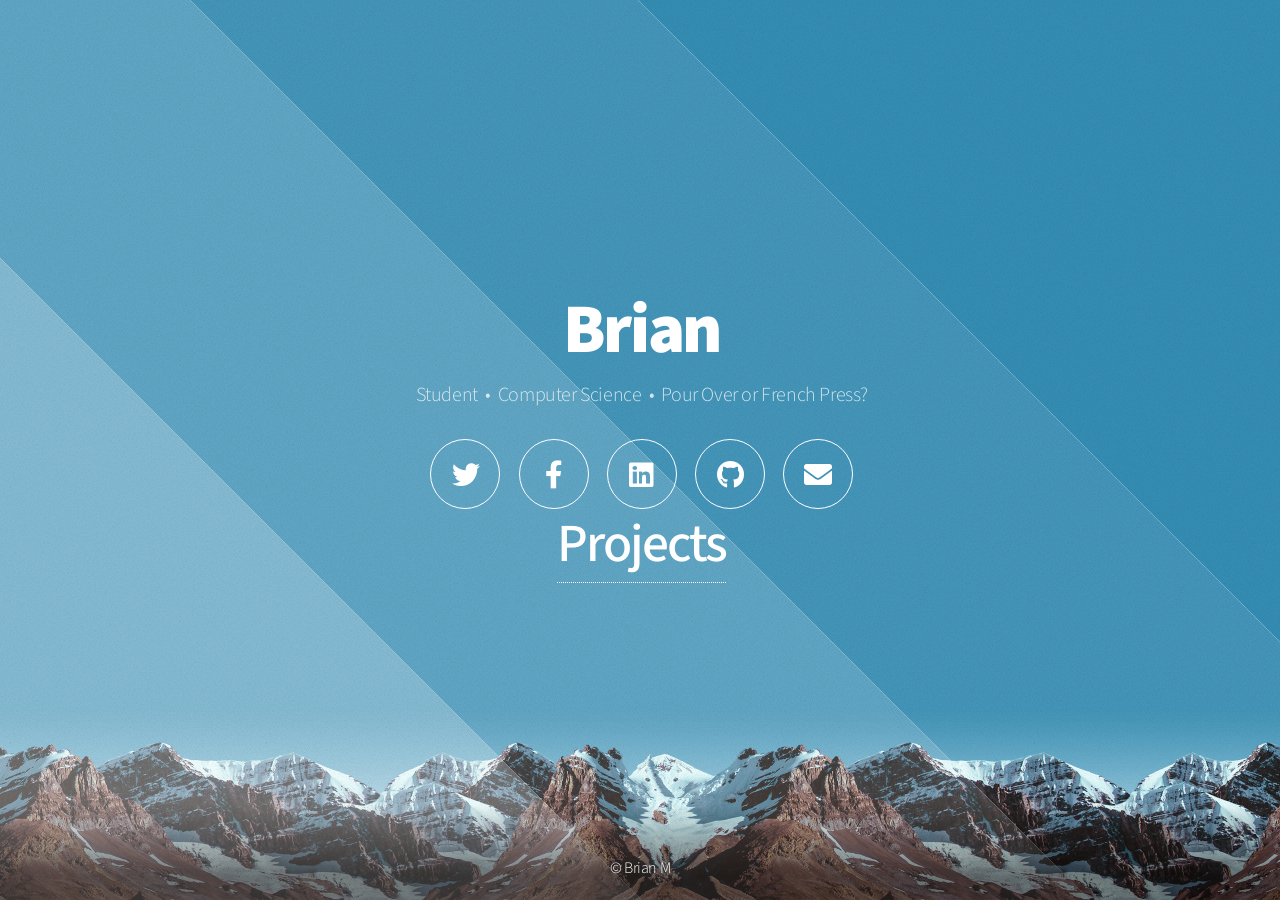
<file: index.html>
<!DOCTYPE HTML>
<!--
	Aerial by HTML5 UP
	html5up.net | @ajlkn
	Free for personal and commercial use under the CCA 3.0 license (html5up.net/license)
-->
<html>
	<head>
		<title>Brian M</title>
		<meta charset="utf-8" />
		<meta name="viewport" content="width=device-width, initial-scale=1, user-scalable=no" />
		<link rel="stylesheet" href="assets/css/main.css" />
		<noscript><link rel="stylesheet" href="assets/css/noscript.css" /></noscript>
	</head>
	<body class="is-preload">
		<div id="wrapper">
			<div id="bg"></div>
			<div id="overlay"></div>
			<div id="main">

				<!-- Header -->
					<header id="header">
						<h1>Brian</h1>
						<p>Student &nbsp;&bull;&nbsp; Computer Science &nbsp;&bull;&nbsp; Pour Over or French Press?</p>
						<nav>
							<ul>
								<li><a href="http://twitter.com/" class="icon brands fa-twitter"><span class="label">Twitter</span></a></li>
								<li><a href="https://www.facebook.com/" class="icon brands fa-facebook-f"><span class="label">Facebook</span></a></li>
								<li><a href="https://www.linkedin.com/" class="icon brands fa-linkedin"><span class="label">LinkedIn</span></a></li>
								<li><a href="https://github.com/" class="icon brands fa-github"><span class="label">Github</span></a></li>
								<li><a href="https://mail.google.com/" class="icon solid fa-envelope"><span class="label">Email</span></a></li>
							</ul>
						</nav>
						<h2><a href="project1.html"> Projects</a></h2>
					</header>

				<!-- Footer -->
					<footer id="footer">
						<span class="copyright">&copy; Brian M</span>
					</footer>

			</div>
		</div>
		<script>
			window.onload = function() { document.body.classList.remove('is-preload'); }
			window.ontouchmove = function() { return false; }
			window.onorientationchange = function() { document.body.scrollTop = 0; }
		</script>
	</body>
</html>
</file>
<file: assets/css/noscript.css>
/*
	Aerial by HTML5 UP
	html5up.net | @ajlkn
	Free for personal and commercial use under the CCA 3.0 license (html5up.net/license)
*/

/* Wrapper */

	#wrapper {
		opacity: 1 !important;
	}

/* Overlay */

	#overlay {
		opacity: 1 !important;
	}

/* Header */

	#header {
		opacity: 1 !important;
	}

		#header nav li {
			opacity: 1 !important;
		}
</file>
<file: assets/css/main.css>
@import url("https://fonts.googleapis.com/css?family=Source+Sans+Pro:300,900");
@import url("fontawesome-all.min.css");

/*
	Aerial by HTML5 UP
	html5up.net | @ajlkn
	Free for personal and commercial use under the CCA 3.0 license (html5up.net/license)
*/

html, body, div, span, applet, object,
iframe, h1, h2, h3, h4, h5, h6, p, blockquote,
pre, a, abbr, acronym, address, big, cite,
code, del, dfn, em, img, ins, kbd, q, s, samp,
small, strike, strong, sub, sup, tt, var, b,
u, i, center, dl, dt, dd, ol, ul, li, fieldset,
form, label, legend, table, caption, tbody,
tfoot, thead, tr, th, td, article, aside,
canvas, details, embed, figure, figcaption,
footer, header, hgroup, menu, nav, output, ruby,
section, summary, time, mark, audio, video {
	margin: 0;
	padding: 0;
	border: 0;
	font-size: 100%;
	font: inherit;
	vertical-align: baseline;}

article, aside, details, figcaption, figure,
footer, header, hgroup, menu, nav, section {
	display: block;}

body {
	line-height: 1;
}

ol, ul {
	list-style: none;
}

blockquote, q {
	quotes: none;
}

	blockquote:before, blockquote:after, q:before, q:after {
		content: '';
		content: none;
	}

table {
	border-collapse: collapse;
	border-spacing: 0;
}

body {
	-webkit-text-size-adjust: none;
}

mark {
	background-color: transparent;
	color: inherit;
}

input::-moz-focus-inner {
	border: 0;
	padding: 0;
}

input, select, textarea {
	-moz-appearance: none;
	-webkit-appearance: none;
	-ms-appearance: none;
	appearance: none;
}

/* Basic */

	html {
		box-sizing: border-box;
	}

	*, *:before, *:after {
		box-sizing: inherit;
	}

	body {
		background: #fff;
		overflow: hidden;
	}

		body.is-preload *, body.is-preload *:before, body.is-preload *:after {
			-moz-animation: none !important;
			-webkit-animation: none !important;
			-ms-animation: none !important;
			animation: none !important;
			-moz-transition: none !important;
			-webkit-transition: none !important;
			-ms-transition: none !important;
			transition: none !important;
		}

	body, input, select, textarea {
		color: #fff;
		font-family: 'Source Sans Pro', sans-serif;
		font-size: 15pt;
		font-weight: 300 !important;
		letter-spacing: -0.025em;
		line-height: 1.75em;
	}

	a {
		-moz-transition: border-color 0.2s ease-in-out;
		-webkit-transition: border-color 0.2s ease-in-out;
		-ms-transition: border-color 0.2s ease-in-out;
		transition: border-color 0.2s ease-in-out;
		border-bottom: dotted 1px;
		color: inherit;
		outline: 0;
		text-decoration: none;
	}

		a:hover {
			border-color: transparent;
		}

/* Icon */

	.icon {
		text-decoration: none;
		position: relative;
	}

		.icon:before {
			-moz-osx-font-smoothing: grayscale;
			-webkit-font-smoothing: antialiased;
			display: inline-block;
			font-style: normal;
			font-variant: normal;
			text-rendering: auto;
			line-height: 1;
			text-transform: none !important;
			font-family: 'Font Awesome 5 Free';
			font-weight: 400;
		}

		.icon > .label {
			display: none;
		}

		.icon.solid:before {
			font-weight: 900;
		}

		.icon.brands:before {
			font-family: 'Font Awesome 5 Brands';
		}

/* Wrapper */

	@-moz-keyframes wrapper {
		0% {
			opacity: 0;
		}

		100% {
			opacity: 1;
		}
	}

	@-webkit-keyframes wrapper {
		0% {
			opacity: 0;
		}

		100% {
			opacity: 1;
		}
	}

	@-ms-keyframes wrapper {
		0% {
			opacity: 0;
		}

		100% {
			opacity: 1;
		}
	}

	@keyframes wrapper {
		0% {
			opacity: 0;
		}

		100% {
			opacity: 1;
		}
	}

	#wrapper {
		-moz-animation: wrapper 3s forwards;
		-webkit-animation: wrapper 3s forwards;
		-ms-animation: wrapper 3s forwards;
		animation: wrapper 3s forwards;
		height: 100%;
		left: 0;
		opacity: 0;
		position: fixed;
		top: 0;
		width: 100%;
	}

/* BG */

	#bg {
		-moz-animation: bg 60s linear infinite;
		-webkit-animation: bg 60s linear infinite;
		-ms-animation: bg 60s linear infinite;
		animation: bg 60s linear infinite;
		-moz-backface-visibility: hidden;
		-webkit-backface-visibility: hidden;
		-ms-backface-visibility: hidden;
		backface-visibility: hidden;
		-moz-transform: translate3d(0,0,0);
		-webkit-transform: translate3d(0,0,0);
		-ms-transform: translate3d(0,0,0);
		transform: translate3d(0,0,0);
	/* Set your background with this */

		background: #348cb2 url("images/bg.jpg") bottom left;
		background-repeat: repeat-x;
		height: 100%;
		left: 0;
		opacity: 1;
		position: fixed;
		top: 0;
	}

	@-moz-keyframes bg {
		0% {
			-moz-transform: translate3d(0,0,0);
			-webkit-transform: translate3d(0,0,0);
			-ms-transform: translate3d(0,0,0);
			transform: translate3d(0,0,0);
		}

		100% {
			-moz-transform: translate3d(-2250px,0,0);
			-webkit-transform: translate3d(-2250px,0,0);
			-ms-transform: translate3d(-2250px,0,0);
			transform: translate3d(-2250px,0,0);
		}
	}

	@-webkit-keyframes bg {
		0% {
			-moz-transform: translate3d(0,0,0);
			-webkit-transform: translate3d(0,0,0);
			-ms-transform: translate3d(0,0,0);
			transform: translate3d(0,0,0);
		}

		100% {
			-moz-transform: translate3d(-2250px,0,0);
			-webkit-transform: translate3d(-2250px,0,0);
			-ms-transform: translate3d(-2250px,0,0);
			transform: translate3d(-2250px,0,0);
		}
	}

	@-ms-keyframes bg {
		0% {
			-moz-transform: translate3d(0,0,0);
			-webkit-transform: translate3d(0,0,0);
			-ms-transform: translate3d(0,0,0);
			transform: translate3d(0,0,0);
		}

		100% {
			-moz-transform: translate3d(-2250px,0,0);
			-webkit-transform: translate3d(-2250px,0,0);
			-ms-transform: translate3d(-2250px,0,0);
			transform: translate3d(-2250px,0,0);
		}
	}

	@keyframes bg {
		0% {
			-moz-transform: translate3d(0,0,0);
			-webkit-transform: translate3d(0,0,0);
			-ms-transform: translate3d(0,0,0);
			transform: translate3d(0,0,0);
		}

		100% {
			-moz-transform: translate3d(-2250px,0,0);
			-webkit-transform: translate3d(-2250px,0,0);
			-ms-transform: translate3d(-2250px,0,0);
			transform: translate3d(-2250px,0,0);
		}
	}

	#bg {
		background-size: 2250px auto;
		width: 6750px;
	}

/* Overlay */

	@-moz-keyframes overlay {
		0% {
			opacity: 0;
		}

		100% {
			opacity: 1;
		}
	}

	@-webkit-keyframes overlay {
		0% {
			opacity: 0;
		}

		100% {
			opacity: 1;
		}
	}

	@-ms-keyframes overlay {
		0% {
			opacity: 0;
		}

		100% {
			opacity: 1;
		}
	}

	@keyframes overlay {
		0% {
			opacity: 0;
		}

		100% {
			opacity: 1;
		}
	}

	#overlay {
		-moz-animation: overlay 1.5s 1.5s forwards;
		-webkit-animation: overlay 1.5s 1.5s forwards;
		-ms-animation: overlay 1.5s 1.5s forwards;
		animation: overlay 1.5s 1.5s forwards;
		background-attachment: fixed, fixed;
		background-image: url("images/overlay-pattern.png"), url("images/overlay.svg");
		background-position: top left, center center;
		background-repeat: repeat, no-repeat;
		background-size: auto, cover;
		height: 100%;
		left: 0;
		opacity: 0;
		position: fixed;
		top: 0;
		width: 100%;
	}

/* Main */

	#main {
		height: 100%;
		left: 0;
		position: fixed;
		text-align: center;
		top: 0;
		width: 100%;
	}

		#main:before {
			content: '';
			display: inline-block;
			height: 100%;
			margin-right: 0;
			vertical-align: middle;
			width: 1px;
		}

/* Header */

	@-moz-keyframes header {
		0% {
			-moz-transform: translate3d(0,1em,0);
			-webkit-transform: translate3d(0,1em,0);
			-ms-transform: translate3d(0,1em,0);
			transform: translate3d(0,1em,0);
			opacity: 0;
		}

		100% {
			-moz-transform: translate3d(0,0,0);
			-webkit-transform: translate3d(0,0,0);
			-ms-transform: translate3d(0,0,0);
			transform: translate3d(0,0,0);
			opacity: 1;
		}
	}

	@-webkit-keyframes header {
		0% {
			-moz-transform: translate3d(0,1em,0);
			-webkit-transform: translate3d(0,1em,0);
			-ms-transform: translate3d(0,1em,0);
			transform: translate3d(0,1em,0);
			opacity: 0;
		}

		100% {
			-moz-transform: translate3d(0,0,0);
			-webkit-transform: translate3d(0,0,0);
			-ms-transform: translate3d(0,0,0);
			transform: translate3d(0,0,0);
			opacity: 1;
		}
	}

	@-ms-keyframes header {
		0% {
			-moz-transform: translate3d(0,1em,0);
			-webkit-transform: translate3d(0,1em,0);
			-ms-transform: translate3d(0,1em,0);
			transform: translate3d(0,1em,0);
			opacity: 0;
		}

		100% {
			-moz-transform: translate3d(0,0,0);
			-webkit-transform: translate3d(0,0,0);
			-ms-transform: translate3d(0,0,0);
			transform: translate3d(0,0,0);
			opacity: 1;
		}
	}

	@keyframes header {
		0% {
			-moz-transform: translate3d(0,1em,0);
			-webkit-transform: translate3d(0,1em,0);
			-ms-transform: translate3d(0,1em,0);
			transform: translate3d(0,1em,0);
			opacity: 0;
		}

		100% {
			-moz-transform: translate3d(0,0,0);
			-webkit-transform: translate3d(0,0,0);
			-ms-transform: translate3d(0,0,0);
			transform: translate3d(0,0,0);
			opacity: 1;
		}
	}

	@-moz-keyframes nav-icons {
		0% {
			-moz-transform: translate3d(0,1em,0);
			-webkit-transform: translate3d(0,1em,0);
			-ms-transform: translate3d(0,1em,0);
			transform: translate3d(0,1em,0);
			opacity: 0;
		}

		100% {
			-moz-transform: translate3d(0,0,0);
			-webkit-transform: translate3d(0,0,0);
			-ms-transform: translate3d(0,0,0);
			transform: translate3d(0,0,0);
			opacity: 1;
		}
	}

	@-webkit-keyframes nav-icons {
		0% {
			-moz-transform: translate3d(0,1em,0);
			-webkit-transform: translate3d(0,1em,0);
			-ms-transform: translate3d(0,1em,0);
			transform: translate3d(0,1em,0);
			opacity: 0;
		}

		100% {
			-moz-transform: translate3d(0,0,0);
			-webkit-transform: translate3d(0,0,0);
			-ms-transform: translate3d(0,0,0);
			transform: translate3d(0,0,0);
			opacity: 1;
		}
	}

	@-ms-keyframes nav-icons {
		0% {
			-moz-transform: translate3d(0,1em,0);
			-webkit-transform: translate3d(0,1em,0);
			-ms-transform: translate3d(0,1em,0);
			transform: translate3d(0,1em,0);
			opacity: 0;
		}

		100% {
			-moz-transform: translate3d(0,0,0);
			-webkit-transform: translate3d(0,0,0);
			-ms-transform: translate3d(0,0,0);
			transform: translate3d(0,0,0);
			opacity: 1;
		}
	}

	@keyframes nav-icons {
		0% {
			-moz-transform: translate3d(0,1em,0);
			-webkit-transform: translate3d(0,1em,0);
			-ms-transform: translate3d(0,1em,0);
			transform: translate3d(0,1em,0);
			opacity: 0;
		}

		100% {
			-moz-transform: translate3d(0,0,0);
			-webkit-transform: translate3d(0,0,0);
			-ms-transform: translate3d(0,0,0);
			transform: translate3d(0,0,0);
			opacity: 1;
		}
	}

	#header {
		-moz-animation: header 1s 2.25s forwards;
		-webkit-animation: header 1s 2.25s forwards;
		-ms-animation: header 1s 2.25s forwards;
		animation: header 1s 2.25s forwards;
		-moz-backface-visibility: hidden;
		-webkit-backface-visibility: hidden;
		-ms-backface-visibility: hidden;
		backface-visibility: hidden;
		-moz-transform: translate3d(0,0,0);
		-webkit-transform: translate3d(0,0,0);
		-ms-transform: translate3d(0,0,0);
		transform: translate3d(0,0,0);
		cursor: default;
		display: inline-block;
		opacity: 0;
		position: relative;
		text-align: center;
		top: -1em;
		vertical-align: middle;
		width: 90%;
	}

		#header h1 {
			font-size: 4.35em;
			font-weight: 900;
			letter-spacing: -0.035em;
			line-height: 1em;
		}
		#header h2 {
			font-size: 3.35em;
			font-weight: 500;
			letter-spacing: -0.035em;
			line-height: 1em;
		}

		#header p {
			font-size: 1.25em;
			margin: 0.75em 0 0.25em 0;
			opacity: 0.75;
		}

		#header nav {
			margin: 1.5em 0 0 0;
		}

			#header nav li {
				-moz-animation: nav-icons 0.5s ease-in-out forwards;
				-webkit-animation: nav-icons 0.5s ease-in-out forwards;
				-ms-animation: nav-icons 0.5s ease-in-out forwards;
				animation: nav-icons 0.5s ease-in-out forwards;
				-moz-backface-visibility: hidden;
				-webkit-backface-visibility: hidden;
				-ms-backface-visibility: hidden;
				backface-visibility: hidden;
				-moz-transform: translate3d(0,0,0);
				-webkit-transform: translate3d(0,0,0);
				-ms-transform: translate3d(0,0,0);
				transform: translate3d(0,0,0);
				display: inline-block;
				height: 5.35em;
				line-height: 5.885em;
				opacity: 0;
				position: relative;
				top: 0;
				width: 5.35em;
			}

				#header nav li:nth-child(1) {
					-moz-animation-delay: 2.5s;
					-webkit-animation-delay: 2.5s;
					-ms-animation-delay: 2.5s;
					animation-delay: 2.5s;
				}

				#header nav li:nth-child(2) {
					-moz-animation-delay: 2.75s;
					-webkit-animation-delay: 2.75s;
					-ms-animation-delay: 2.75s;
					animation-delay: 2.75s;
				}

				#header nav li:nth-child(3) {
					-moz-animation-delay: 3s;
					-webkit-animation-delay: 3s;
					-ms-animation-delay: 3s;
					animation-delay: 3s;
				}

				#header nav li:nth-child(4) {
					-moz-animation-delay: 3.25s;
					-webkit-animation-delay: 3.25s;
					-ms-animation-delay: 3.25s;
					animation-delay: 3.25s;
				}

				#header nav li:nth-child(5) {
					-moz-animation-delay: 3.5s;
					-webkit-animation-delay: 3.5s;
					-ms-animation-delay: 3.5s;
					animation-delay: 3.5s;
				}

				#header nav li:nth-child(6) {
					-moz-animation-delay: 3.75s;
					-webkit-animation-delay: 3.75s;
					-ms-animation-delay: 3.75s;
					animation-delay: 3.75s;
				}

				#header nav li:nth-child(7) {
					-moz-animation-delay: 4s;
					-webkit-animation-delay: 4s;
					-ms-animation-delay: 4s;
					animation-delay: 4s;
				}

				#header nav li:nth-child(8) {
					-moz-animation-delay: 4.25s;
					-webkit-animation-delay: 4.25s;
					-ms-animation-delay: 4.25s;
					animation-delay: 4.25s;
				}

				#header nav li:nth-child(9) {
					-moz-animation-delay: 4.5s;
					-webkit-animation-delay: 4.5s;
					-ms-animation-delay: 4.5s;
					animation-delay: 4.5s;
				}

				#header nav li:nth-child(10) {
					-moz-animation-delay: 4.75s;
					-webkit-animation-delay: 4.75s;
					-ms-animation-delay: 4.75s;
					animation-delay: 4.75s;
				}

			#header nav a {
				-webkit-tap-highlight-color: rgba(0, 0, 0, 0);
				-webkit-touch-callout: none;
				border: 0;
				display: inline-block;
			}

				#header nav a:before {
					-moz-transition: all 0.2s ease-in-out;
					-webkit-transition: all 0.2s ease-in-out;
					-ms-transition: all 0.2s ease-in-out;
					transition: all 0.2s ease-in-out;
					border-radius: 100%;
					border: solid 1px #fff;
					display: block;
					font-size: 1.75em;
					height: 2.5em;
					line-height: 2.5em;
					position: relative;
					text-align: center;
					top: 0;
					width: 2.5em;
				}

				#header nav a:hover {
					font-size: 1.1em;
				}

					#header nav a:hover:before {
						background-color: rgba(255, 255, 255, 0.175);
						color: #fff;
					}

				#header nav a:active {
					font-size: 0.95em;
					background: none;
				}

					#header nav a:active:before {
						background-color: rgba(255, 255, 255, 0.35);
						color: #fff;
					}

				#header nav a span {
					display: none;
				}

/* Footer */

	#footer {
		background-image: -moz-linear-gradient(top, rgba(0,0,0,0), rgba(0,0,0,0.5) 75%);
		background-image: -webkit-linear-gradient(top, rgba(0,0,0,0), rgba(0,0,0,0.5) 75%);
		background-image: -ms-linear-gradient(top, rgba(0,0,0,0), rgba(0,0,0,0.5) 75%);
		background-image: linear-gradient(top, rgba(0,0,0,0), rgba(0,0,0,0.5) 75%);
		bottom: 0;
		cursor: default;
		height: 6em;
		left: 0;
		line-height: 8em;
		position: absolute;
		text-align: center;
		width: 100%;
	}

/* Wide */

	@media screen and (max-width: 1680px) {

		/* Basic */

			body, input, select, textarea {
				font-size: 13pt;
			}

		/* BG */

			@-moz-keyframes bg {
				0% {
					-moz-transform: translate3d(0,0,0);
					-webkit-transform: translate3d(0,0,0);
					-ms-transform: translate3d(0,0,0);
					transform: translate3d(0,0,0);
				}

				100% {
					-moz-transform: translate3d(-1500px,0,0);
					-webkit-transform: translate3d(-1500px,0,0);
					-ms-transform: translate3d(-1500px,0,0);
					transform: translate3d(-1500px,0,0);
				}

	}

		@-webkit-keyframes bg {
			0% {
				-moz-transform: translate3d(0,0,0);
				-webkit-transform: translate3d(0,0,0);
				-ms-transform: translate3d(0,0,0);
				transform: translate3d(0,0,0);
			}

			100% {
				-moz-transform: translate3d(-1500px,0,0);
				-webkit-transform: translate3d(-1500px,0,0);
				-ms-transform: translate3d(-1500px,0,0);
				transform: translate3d(-1500px,0,0);
			}
			}

		@-ms-keyframes bg {
			0% {
				-moz-transform: translate3d(0,0,0);
				-webkit-transform: translate3d(0,0,0);
				-ms-transform: translate3d(0,0,0);
				transform: translate3d(0,0,0);
			}

			100% {
				-moz-transform: translate3d(-1500px,0,0);
				-webkit-transform: translate3d(-1500px,0,0);
				-ms-transform: translate3d(-1500px,0,0);
				transform: translate3d(-1500px,0,0);
			}
		}

		@keyframes bg {
			0% {
				-moz-transform: translate3d(0,0,0);
				-webkit-transform: translate3d(0,0,0);
				-ms-transform: translate3d(0,0,0);
				transform: translate3d(0,0,0);
			}

			100% {
				-moz-transform: translate3d(-1500px,0,0);
				-webkit-transform: translate3d(-1500px,0,0);
				-ms-transform: translate3d(-1500px,0,0);
				transform: translate3d(-1500px,0,0);
			}
		}

		#bg {
			background-size: 1500px auto;
			width: 4500px;
		} }

/* Normal */

	@media screen and (max-width: 1280px) {

		/* Basic */

			body, input, select, textarea {
				font-size: 12pt;
			}

		/* BG */

			@-moz-keyframes bg {
				0% {
					-moz-transform: translate3d(0,0,0);
					-webkit-transform: translate3d(0,0,0);
					-ms-transform: translate3d(0,0,0);
					transform: translate3d(0,0,0);
				}

				100% {
					-moz-transform: translate3d(-750px,0,0);
					-webkit-transform: translate3d(-750px,0,0);
					-ms-transform: translate3d(-750px,0,0);
					transform: translate3d(-750px,0,0);
				}

	}

		@-webkit-keyframes bg {
			0% {
				-moz-transform: translate3d(0,0,0);
				-webkit-transform: translate3d(0,0,0);
				-ms-transform: translate3d(0,0,0);
				transform: translate3d(0,0,0);
			}

			100% {
				-moz-transform: translate3d(-750px,0,0);
				-webkit-transform: translate3d(-750px,0,0);
				-ms-transform: translate3d(-750px,0,0);
				transform: translate3d(-750px,0,0);
			}
			}

		@-ms-keyframes bg {
			0% {
				-moz-transform: translate3d(0,0,0);
				-webkit-transform: translate3d(0,0,0);
				-ms-transform: translate3d(0,0,0);
				transform: translate3d(0,0,0);
			}

			100% {
				-moz-transform: translate3d(-750px,0,0);
				-webkit-transform: translate3d(-750px,0,0);
				-ms-transform: translate3d(-750px,0,0);
				transform: translate3d(-750px,0,0);
			}
		}

		@keyframes bg {
			0% {
				-moz-transform: translate3d(0,0,0);
				-webkit-transform: translate3d(0,0,0);
				-ms-transform: translate3d(0,0,0);
				transform: translate3d(0,0,0);
			}

			100% {
				-moz-transform: translate3d(-750px,0,0);
				-webkit-transform: translate3d(-750px,0,0);
				-ms-transform: translate3d(-750px,0,0);
				transform: translate3d(-750px,0,0);
			}
		}

		#bg {
			background-size: 750px auto;
			width: 2250px;
		} }

/* Mobile */

	@media screen and (max-width: 736px) {

		/* Basic */

			body {
				min-width: 320px;
			}

			body, input, select, textarea {
				font-size: 11pt;
			}

		/* BG */

			@-moz-keyframes bg {
				0% {
					-moz-transform: translate3d(0,0,0);
					-webkit-transform: translate3d(0,0,0);
					-ms-transform: translate3d(0,0,0);
					transform: translate3d(0,0,0);
				}

				100% {
					-moz-transform: translate3d(-300px,0,0);
					-webkit-transform: translate3d(-300px,0,0);
					-ms-transform: translate3d(-300px,0,0);
					transform: translate3d(-300px,0,0);
				}

	}

		@-webkit-keyframes bg {
			0% {
				-moz-transform: translate3d(0,0,0);
				-webkit-transform: translate3d(0,0,0);
				-ms-transform: translate3d(0,0,0);
				transform: translate3d(0,0,0);
			}

			100% {
				-moz-transform: translate3d(-300px,0,0);
				-webkit-transform: translate3d(-300px,0,0);
				-ms-transform: translate3d(-300px,0,0);
				transform: translate3d(-300px,0,0);
			}
			}

		@-ms-keyframes bg {
			0% {
				-moz-transform: translate3d(0,0,0);
				-webkit-transform: translate3d(0,0,0);
				-ms-transform: translate3d(0,0,0);
				transform: translate3d(0,0,0);
			}

			100% {
				-moz-transform: translate3d(-300px,0,0);
				-webkit-transform: translate3d(-300px,0,0);
				-ms-transform: translate3d(-300px,0,0);
				transform: translate3d(-300px,0,0);
			}
		}

		@keyframes bg {
			0% {
				-moz-transform: translate3d(0,0,0);
				-webkit-transform: translate3d(0,0,0);
				-ms-transform: translate3d(0,0,0);
				transform: translate3d(0,0,0);
			}

			100% {
				-moz-transform: translate3d(-300px,0,0);
				-webkit-transform: translate3d(-300px,0,0);
				-ms-transform: translate3d(-300px,0,0);
				transform: translate3d(-300px,0,0);
			}
		}

		#bg {
			background-size: 300px auto;
			width: 900px;
		}

	/* Header */

		#header h1 {
			font-size: 2.5em;
		}

		#header p {
			font-size: 1em;
		}

		#header nav {
			font-size: 1em;
		}

			#header nav a:hover {
				font-size: 1em;
			}

			#header nav a:active {
				font-size: 1em;
			} }

/* Mobile (Portrait) */

	@media screen and (max-width: 480px) {

		/* BG */

			@-moz-keyframes bg {
				0% {
					-moz-transform: translate3d(0,0,0);
					-webkit-transform: translate3d(0,0,0);
					-ms-transform: translate3d(0,0,0);
					transform: translate3d(0,0,0);
				}

				100% {
					-moz-transform: translate3d(-412.5px,0,0);
					-webkit-transform: translate3d(-412.5px,0,0);
					-ms-transform: translate3d(-412.5px,0,0);
					transform: translate3d(-412.5px,0,0);
				}

	}

		@-webkit-keyframes bg {
			0% {
				-moz-transform: translate3d(0,0,0);
				-webkit-transform: translate3d(0,0,0);
				-ms-transform: translate3d(0,0,0);
				transform: translate3d(0,0,0);
			}

			100% {
				-moz-transform: translate3d(-412.5px,0,0);
				-webkit-transform: translate3d(-412.5px,0,0);
				-ms-transform: translate3d(-412.5px,0,0);
				transform: translate3d(-412.5px,0,0);
			}
			}

		@-ms-keyframes bg {
			0% {
				-moz-transform: translate3d(0,0,0);
				-webkit-transform: translate3d(0,0,0);
				-ms-transform: translate3d(0,0,0);
				transform: translate3d(0,0,0);
			}

			100% {
				-moz-transform: translate3d(-412.5px,0,0);
				-webkit-transform: translate3d(-412.5px,0,0);
				-ms-transform: translate3d(-412.5px,0,0);
				transform: translate3d(-412.5px,0,0);
			}
		}

		@keyframes bg {
			0% {
				-moz-transform: translate3d(0,0,0);
				-webkit-transform: translate3d(0,0,0);
				-ms-transform: translate3d(0,0,0);
				transform: translate3d(0,0,0);
			}

			100% {
				-moz-transform: translate3d(-412.5px,0,0);
				-webkit-transform: translate3d(-412.5px,0,0);
				-ms-transform: translate3d(-412.5px,0,0);
				transform: translate3d(-412.5px,0,0);
			}
		}

		#bg {
			background-size: 412.5px auto;
			width: 1237.5px;
		}

	/* Header */

		#header nav {
			padding: 0 1em;
		} }
</file>
